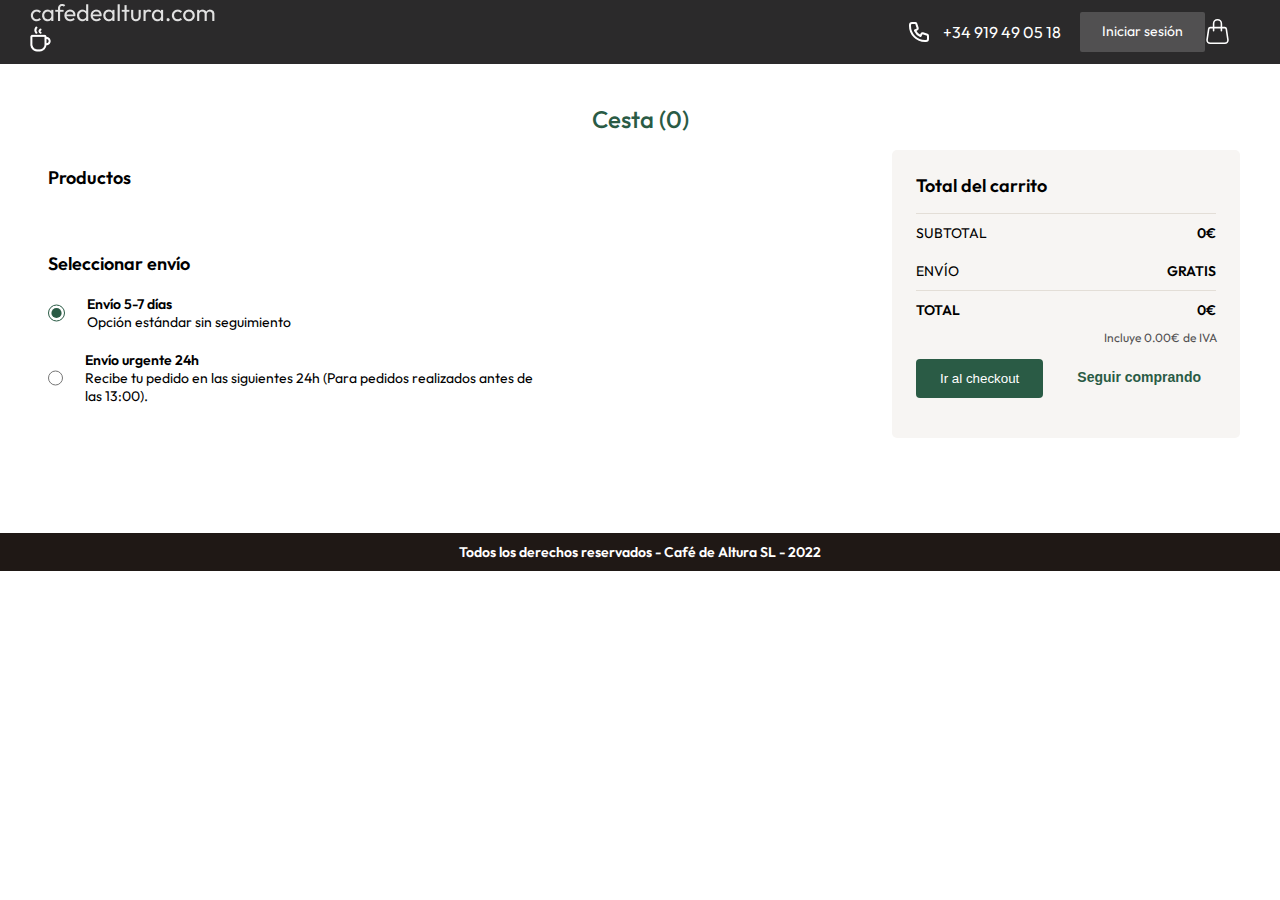
<file: cart.html>
<!DOCTYPE html>
<html lang="en">

<head>
    <meta charset="UTF-8">
    <meta http-equiv="X-UA-Compatible" content="IE=edge">
    <meta name="viewport" content="width=device-width, initial-scale=1.0">
    <link rel="stylesheet" href="./styles/cart.css">
    <link rel="preconnect" href="https://fonts.gstatic.com" crossorigin>
    <link href="https://fonts.googleapis.com/css2?family=Outfit:wght@200;300;400;500&display=swap" rel="stylesheet">
    <title>Café de Altura</title>
</head>

<body>
    <div id="cart2">

        <div id="shopCart">
        </div>

        <div>
            <button id="btnDeletes">Vaciar cesta</button>
            <button id="goBag">Ir a la cesta</button>
        </div>

    </div>



    <header>
        <div id="headerImg">
            <a href="./index.html"><img src="./img/cafedealtura.com.png" alt="Logo Cafe de Altura"></a>
            <img src="./img/Vector.png" alt="Taza de Café">
        </div>


        <div id="logIn">
            <div id="iconPhone">
                <img src="./img/Icon.svg" alt="Icon Telephone" id="phone">
                <p>+34 919 49 05 18</p>
            </div>

            <div id="loginButtom">
                <a href="#">Iniciar sesión</a>
            </div>
        </div>

        <a id="bagLogo">
            <img src="./img/bag.svg" alt="Bag" class="bag">
            <span id="count"></span>
        </a>
    </header>


    <section id="sectionCart">


    </section>

    <br>


    <section id="radioBox">
        <h3>Seleccionar envío</h3>
        <br>


        <article class="contRadio">
            <div class="tog">
                <input type="radio" name="option" id="free" checked>
                <label>
                    <h4>Envío 5-7 días</h4>
                    <p>Opción estándar sin seguimiento</p>
                </label>
            </div>
            <span>GRATIS</span>
        </article>

        <br>

        <article class="contRadio">
            <div class="tog">
                <input type="radio" name="option" id="paid">
                <label>
                    <h4>Envío urgente 24h </h4>
                    <p>Recibe tu pedido en las siguientes 24h (Para pedidos realizados antes de las 13:00).</p>
                </label>
            </div>
            <span>9,00€</span>
        </article>


    </section>
    

    <footer>
        <div id="textF">
            <p>Todos los derechos reservados - Café de Altura SL - 2022</p>
        </div>
    </footer>

    <script src="./js/cart.js"></script>
</body>

</html>
</file>
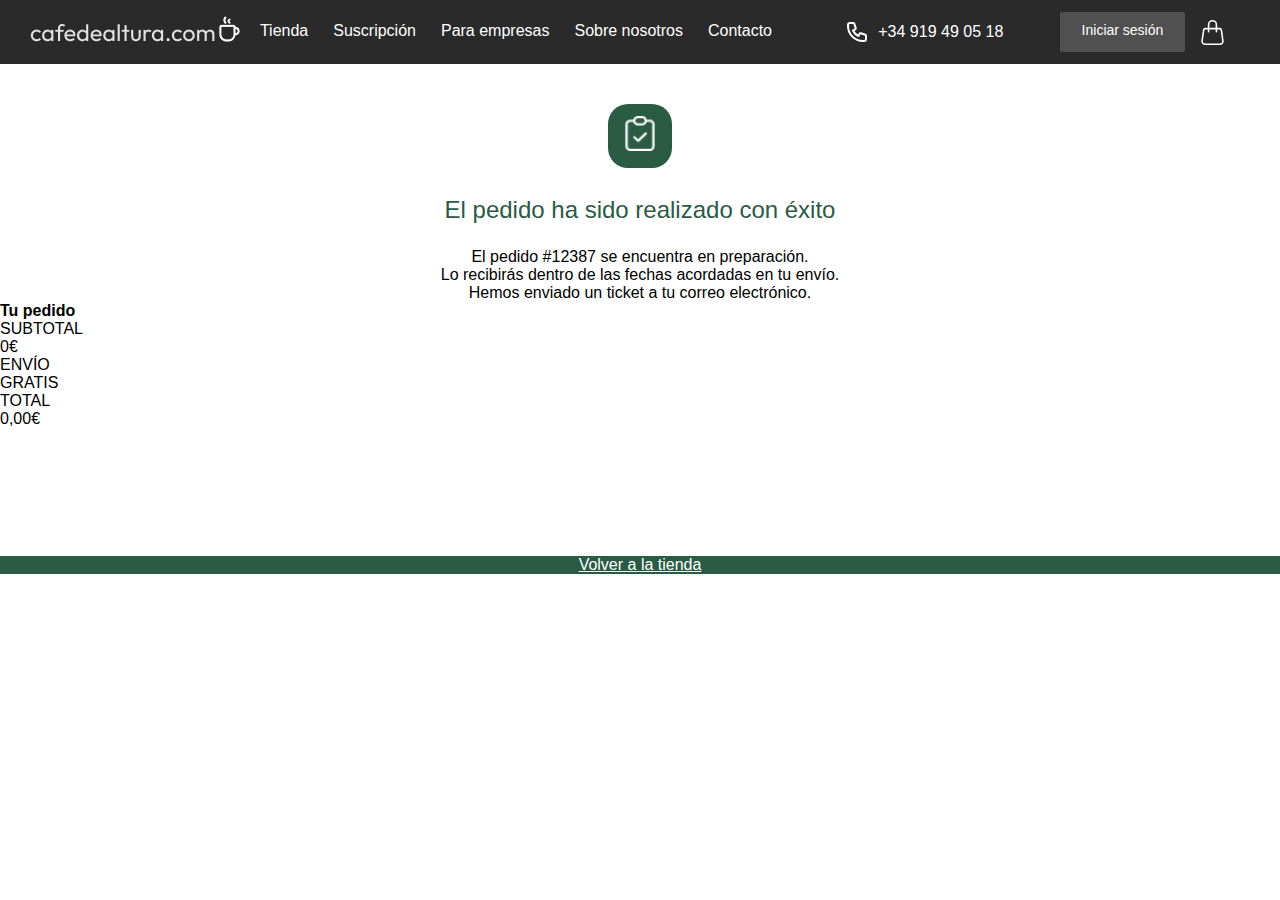
<file: confirmated.html>
<!DOCTYPE html>
<html lang="en">

<head>
    <meta charset="UTF-8">
    <meta http-equiv="X-UA-Compatible" content="IE=edge">
    <meta name="viewport" content="width=device-width, initial-scale=1.0">
    <link rel="stylesheet" href="./styles/confirmated.css">
    <title>Café de Altura</title>
</head>

<body>
    <div id="cart2">

        <div id="shopCart">
        </div>

        <div>
            <button id="btnDeletes">Vaciar cesta</button>
            <a href="./cart.html"><button id="goBag">Ir a la cesta</button></a>
        </div>

    </div>

    <header>
        <div id="headerImg">
            <a href="./index.html"><img src="./img/cafedealtura.com.png" alt="Logo Cafe de Altura"></a>
            <img src="./img/Vector.png" alt="Taza de Café">
        </div>

        <nav>
            <ul>
                <li><a href="./products.html">Tienda</a></li>
                <li><a href="#">Suscripción</a></li>
                <li><a href="#">Para empresas</a></li>
                <li><a href="#">Sobre nosotros</a></li>
                <li><a href="#">Contacto</a></li>
            </ul>
        </nav>

        <div id="logIn">
            <div id="iconPhone">
                <img src="./img/Icon.svg" alt="Icon Telephone" id="phone">
                <p>+34 919 49 05 18</p>
            </div>

            <div id="loginButtom">
                <a href="#">Iniciar sesión</a>
            </div>
        </div>

        <a id="bagLogo">
            <img src="./img/bag.svg" alt="Bag" class="bag">
            <span id="count"></span>
        </a>
    </header>

    <section>
        <article id="conteinerSec">

            <div id="picMain">
                <img src="./img/iconList.png" alt="">
            </div>

            <h3>El pedido ha sido realizado con éxito</h3>
            <p>El pedido #12387 se encuentra en preparación.<br>
                Lo recibirás dentro de las fechas acordadas en tu envío. <br>
                Hemos enviado un ticket a tu correo electrónico.</p>

        </article>

        <article id="conteinerProduct">
            <h4>Tu pedido</h4>
            <div id="itemsHow">
            </div>
        </article>
    </section>

    <div> <a id="shopReturn" href="./products.html">Volver a la tienda</a></div>

   

    <script src="./js/confirmated.js"></script>
</body>

</html>
</file>
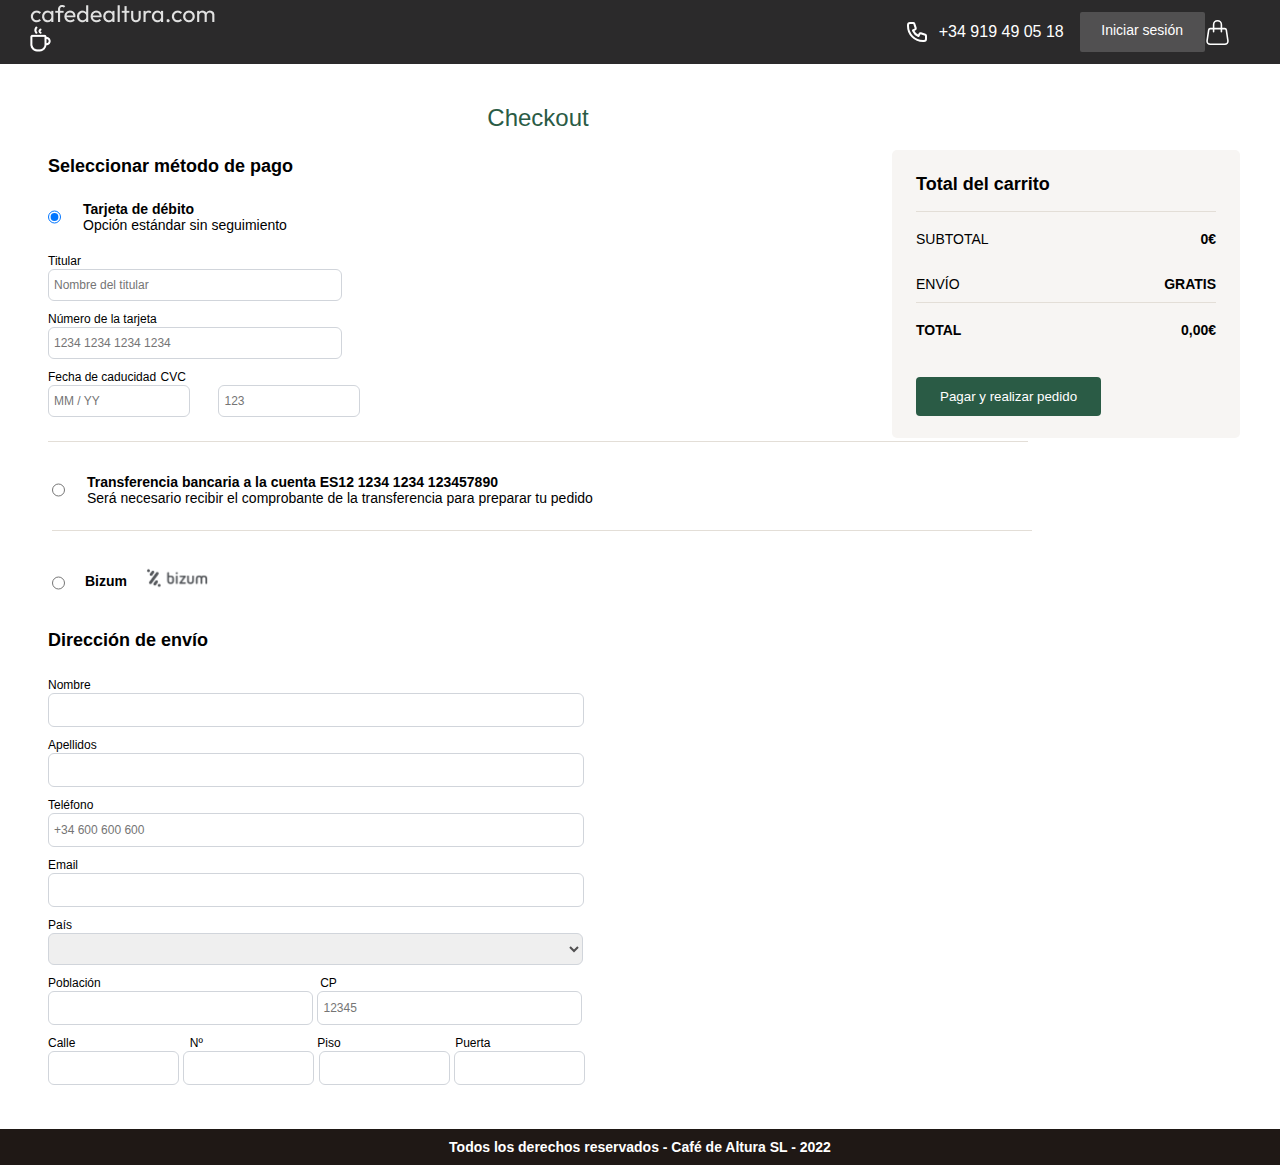
<file: pasarela.html>
<!DOCTYPE html>
<html lang="en">

<head>
    <meta charset="UTF-8">
    <meta http-equiv="X-UA-Compatible" content="IE=edge">
    <meta name="viewport" content="width=device-width, initial-scale=1.0">
    <link rel="stylesheet" href="./styles/pasarela.css">
    <title>Café de Altura</title>
</head>

<body>

    <div id="cart2">

        <div id="shopCart">
        </div>

        <div>
            <button id="delete">Vaciar cesta</button>
            <button id="cesta">Ir a la cesta</button>
        </div>

    </div>

    <header>
        <div id="headerImg">
            <a href="./index.html"><img src="./img/cafedealtura.com.png" alt="Logo Cafe de Altura"></a>
            <img src="./img/Vector.png" alt="Taza de Café">
        </div>

        <div id="logIn">
            <div id="iconPhone">
                <img src="./img/Icon.svg" alt="Icon Telephone" id="phone">
                <p>+34 919 49 05 18</p>
            </div>

            <div id="loginButtom">
                <a href="#">Iniciar sesión</a>
            </div>
        </div>

        <a id="bagLogo">
            <img src="./img/bag.svg" alt="Bag" class="bag">
            <span id="count"></span>
        </a>
        
    </header>


    <!-- FORMULARIO -->

    <form action="#" id="form">
        <div id="conteiner">
            <h2>Checkout</h2>

            <h3>Seleccionar método de pago</h3>

            <div id="item1">
                <input type="radio" checked name="option" id="debt" class="inputRadio">
                <label for="debt">
                    <h4>Tarjeta de débito</h4>
                    <p>Opción estándar sin seguimiento</p>
                </label>
            </div>

            <br>

            <div id="infoCard">
                <label for="titular">Titular</label>
                <br>
                <input type="text" placeholder="Nombre del titular" id="titular">
                <br>
                <label for="target">Número de la tarjeta</label>
                <br>
                <input type="text" placeholder="1234 1234 1234 1234" id="target">
                <br>
                <label for="date">Fecha de caducidad</label>
                <label for="cv" id="cvc">CVC</label>
                <br>
                <input type="text" placeholder="MM / YY" id="date">
                <input type="text" placeholder="123" id="cvc2">
            </div>

        </div>

        <br>

        <div id="item2">
            <input type="radio" name="option" id="trans" class="inputRadio">
            <label for="trans" id="transferLabel">
                <h4>Transferencia bancaria a la cuenta ES12 1234 1234 123457890</h4>
                <p>Será necesario recibir el comprobante de la transferencia para preparar tu pedido</p>

            </label>
        </div>
        <br>

        <div id="item3">
            <input type="radio" name="option" id="bizum" class="inputRadio">
            <label for="bizum" id="bizumLab"></label>
            <h4>
                Bizum
            </h4>
            <img src="./img/bizum.png" alt="Bizum logo">
            </label>
        </div>

        <br>

        <div id="address">
            <h3>Dirección de envío</h3>
            <label for="name">Nombre </label>

            <br>

            <input type="text" id="name" class="inf">

            <br>

            <label for="lastNames">Apellidos</label>

            <br>

            <input type="text" id="lastNames" class="inf">

            <br>

            <label for="text">Teléfono</label>

            <br>

            <input type="text" id="phone2" placeholder="+34 600 600 600" class="inf">

            <br>

            <label for="email">Email </label>

            <br>

            <input type="text" id="email" class="inf">

            <br>

            <label for="country">País </label>

            <br>

            <select name="country" id="country" class="inf">
                <option selected value="none">Seleccionar</option>
                <option value="AF">Afganistán</option>
                <option value="AL">Albania</option>
                <option value="DE">Alemania</option>
                <option value="AD">Andorra</option>
                <option value="AO">Angola</option>
                <option value="AI">Anguilla</option>
                <option value="AQ">Antártida</option>
                <option value="AG">Antigua y Barbuda</option>
                <option value="AN">Antillas Holandesas</option>
                <option value="SA">Arabia Saudí</option>
                <option value="DZ">Argelia</option>
                <option value="AR">Argentina</option>
                <option value="AM">Armenia</option>
                <option value="AW">Aruba</option>
                <option value="AU">Australia</option>
                <option value="AT">Austria</option>
                <option value="AZ">Azerbaiyán</option>
                <option value="BS">Bahamas</option>
                <option value="BH">Bahrein</option>
                <option value="BD">Bangladesh</option>
                <option value="BB">Barbados</option>
                <option value="BE">Bélgica</option>
                <option value="BZ">Belice</option>
                <option value="BJ">Benin</option>
                <option value="BM">Bermudas</option>
                <option value="BY">Bielorrusia</option>
                <option value="MM">Birmania</option>
                <option value="BO">Bolivia</option>
                <option value="BA">Bosnia y Herzegovina</option>
                <option value="BW">Botswana</option>
                <option value="BR">Brasil</option>
                <option value="BN">Brunei</option>
                <option value="BG">Bulgaria</option>
                <option value="BF">Burkina Faso</option>
                <option value="BI">Burundi</option>
                <option value="BT">Bután</option>
                <option value="CV">Cabo Verde</option>
                <option value="KH">Camboya</option>
                <option value="CM">Camerún</option>
                <option value="CA">Canadá</option>
                <option value="TD">Chad</option>
                <option value="CL">Chile</option>
                <option value="CN">China</option>
                <option value="CY">Chipre</option>
                <option value="VA">Ciudad del Vaticano (Santa Sede)</option>
                <option value="CO">Colombia</option>
                <option value="KM">Comores</option>
                <option value="CG">Congo</option>
                <option value="CD">Congo, República Democrática del</option>
                <option value="KR">Corea</option>
                <option value="KP">Corea del Norte</option>
                <option value="CI">Costa de Marfíl</option>
                <option value="CR">Costa Rica</option>
                <option value="HR">Croacia (Hrvatska)</option>
                <option value="CU">Cuba</option>
                <option value="DK">Dinamarca</option>
                <option value="DJ">Djibouti</option>
                <option value="DM">Dominica</option>
                <option value="EC">Ecuador</option>
                <option value="EG">Egipto</option>
                <option value="SV">El Salvador</option>
                <option value="AE">Emiratos Árabes Unidos</option>
                <option value="ER">Eritrea</option>
                <option value="SI">Eslovenia</option>
                <option value="ES">España</option>
                <option value="US">Estados Unidos</option>
                <option value="EE">Estonia</option>
                <option value="ET">Etiopía</option>
                <option value="FJ">Fiji</option>
                <option value="PH">Filipinas</option>
                <option value="FI">Finlandia</option>
                <option value="FR">Francia</option>
                <option value="GA">Gabón</option>
                <option value="GM">Gambia</option>
                <option value="GE">Georgia</option>
                <option value="GH">Ghana</option>
                <option value="GI">Gibraltar</option>
                <option value="GD">Granada</option>
                <option value="GR">Grecia</option>
                <option value="GL">Groenlandia</option>
                <option value="GP">Guadalupe</option>
                <option value="GU">Guam</option>
                <option value="GT">Guatemala</option>
                <option value="GY">Guayana</option>
                <option value="GF">Guayana Francesa</option>
                <option value="GN">Guinea</option>
                <option value="GQ">Guinea Ecuatorial</option>
                <option value="GW">Guinea-Bissau</option>
                <option value="HT">Haití</option>
                <option value="HN">Honduras</option>
                <option value="HU">Hungría</option>
                <option value="IN">India</option>
                <option value="ID">Indonesia</option>
                <option value="IQ">Irak</option>
                <option value="IR">Irán</option>
                <option value="IE">Irlanda</option>
                <option value="BV">Isla Bouvet</option>
                <option value="CX">Isla de Christmas</option>
                <option value="IS">Islandia</option>
                <option value="KY">Islas Caimán</option>
                <option value="CK">Islas Cook</option>
                <option value="CC">Islas de Cocos o Keeling</option>
                <option value="FO">Islas Faroe</option>
                <option value="HM">Islas Heard y McDonald</option>
                <option value="FK">Islas Malvinas</option>
                <option value="MP">Islas Marianas del Norte</option>
                <option value="MH">Islas Marshall</option>
                <option value="UM">Islas menores de Estados Unidos</option>
                <option value="PW">Islas Palau</option>
                <option value="SB">Islas Salomón</option>
                <option value="SJ">Islas Svalbard y Jan Mayen</option>
                <option value="TK">Islas Tokelau</option>
                <option value="TC">Islas Turks y Caicos</option>
                <option value="VI">Islas Vírgenes (EEUU)</option>
                <option value="VG">Islas Vírgenes (Reino Unido)</option>
                <option value="WF">Islas Wallis y Futuna</option>
                <option value="IL">Israel</option>
                <option value="IT">Italia</option>
                <option value="JM">Jamaica</option>
                <option value="JP">Japón</option>
                <option value="JO">Jordania</option>
                <option value="KZ">Kazajistán</option>
                <option value="KE">Kenia</option>
                <option value="KG">Kirguizistán</option>
                <option value="KI">Kiribati</option>
                <option value="KW">Kuwait</option>
                <option value="LA">Laos</option>
                <option value="LS">Lesotho</option>
                <option value="LV">Letonia</option>
                <option value="LB">Líbano</option>
                <option value="LR">Liberia</option>
                <option value="LY">Libia</option>
                <option value="LI">Liechtenstein</option>
                <option value="LT">Lituania</option>
                <option value="LU">Luxemburgo</option>
                <option value="MK">Macedonia, Ex-República Yugoslava de</option>
                <option value="MG">Madagascar</option>
                <option value="MY">Malasia</option>
                <option value="MW">Malawi</option>
                <option value="MV">Maldivas</option>
                <option value="ML">Malí</option>
                <option value="MT">Malta</option>
                <option value="MA">Marruecos</option>
                <option value="MQ">Martinica</option>
                <option value="MU">Mauricio</option>
                <option value="MR">Mauritania</option>
                <option value="YT">Mayotte</option>
                <option value="MX">México</option>
                <option value="FM">Micronesia</option>
                <option value="MD">Moldavia</option>
                <option value="MC">Mónaco</option>
                <option value="MN">Mongolia</option>
                <option value="MS">Montserrat</option>
                <option value="MZ">Mozambique</option>
                <option value="NA">Namibia</option>
                <option value="NR">Nauru</option>
                <option value="NP">Nepal</option>
                <option value="NI">Nicaragua</option>
                <option value="NE">Níger</option>
                <option value="NG">Nigeria</option>
                <option value="NU">Niue</option>
                <option value="NF">Norfolk</option>
                <option value="NO">Noruega</option>
                <option value="NC">Nueva Caledonia</option>
                <option value="NZ">Nueva Zelanda</option>
                <option value="OM">Omán</option>
                <option value="NL">Países Bajos</option>
                <option value="PA">Panamá</option>
                <option value="PG">Papúa Nueva Guinea</option>
                <option value="PK">Paquistán</option>
                <option value="PY">Paraguay</option>
                <option value="PE">Perú</option>
                <option value="PN">Pitcairn</option>
                <option value="PF">Polinesia Francesa</option>
                <option value="PL">Polonia</option>
                <option value="PT">Portugal</option>
                <option value="PR">Puerto Rico</option>
                <option value="QA">Qatar</option>
                <option value="UK">Reino Unido</option>
                <option value="CF">República Centroafricana</option>
                <option value="CZ">República Checa</option>
                <option value="ZA">República de Sudáfrica</option>
                <option value="DO">República Dominicana</option>
                <option value="SK">República Eslovaca</option>
                <option value="RE">Reunión</option>
                <option value="RW">Ruanda</option>
                <option value="RO">Rumania</option>
                <option value="RU">Rusia</option>
                <option value="EH">Sahara Occidental</option>
                <option value="KN">Saint Kitts y Nevis</option>
                <option value="WS">Samoa</option>
                <option value="AS">Samoa Americana</option>
                <option value="SM">San Marino</option>
                <option value="VC">San Vicente y Granadinas</option>
                <option value="SH">Santa Helena</option>
                <option value="LC">Santa Lucía</option>
                <option value="ST">Santo Tomé y Príncipe</option>
                <option value="SN">Senegal</option>
                <option value="SC">Seychelles</option>
                <option value="SL">Sierra Leona</option>
                <option value="SG">Singapur</option>
                <option value="SY">Siria</option>
                <option value="SO">Somalia</option>
                <option value="LK">Sri Lanka</option>
                <option value="PM">St Pierre y Miquelon</option>
                <option value="SZ">Suazilandia</option>
                <option value="SD">Sudán</option>
                <option value="SE">Suecia</option>
                <option value="CH">Suiza</option>
                <option value="SR">Surinam</option>
                <option value="TH">Tailandia</option>
                <option value="TW">Taiwán</option>
                <option value="TZ">Tanzania</option>
                <option value="TJ">Tayikistán</option>
                <option value="TF">Territorios franceses del Sur</option>
                <option value="TP">Timor Oriental</option>
                <option value="TG">Togo</option>
                <option value="TO">Tonga</option>
                <option value="TT">Trinidad y Tobago</option>
                <option value="TN">Túnez</option>
                <option value="TM">Turkmenistán</option>
                <option value="TR">Turquía</option>
                <option value="TV">Tuvalu</option>
                <option value="UA">Ucrania</option>
                <option value="UG">Uganda</option>
                <option value="UY">Uruguay</option>
                <option value="UZ">Uzbekistán</option>
                <option value="VU">Vanuatu</option>
                <option value="VE">Venezuela</option>
                <option value="VN">Vietnam</option>
                <option value="YE">Yemen</option>
                <option value="YU">Yugoslavia</option>
                <option value="ZM">Zambia</option>
                <option value="ZW">Zimbabue</option>
            </select>

            <br>

            <label for="population">Población</label>
            <label for="cp" id="cpLabel">CP</label>

            <br>

            <input type="text" id="population" class="pop">
            <input type="text" id="cp" placeholder="12345" class="pop">

            <br>

            <label for="street">Calle</label>
            <label for="numbers" id="numLabel">Nº</label>
            <label for="apartment" id="apartamentLabel">Piso</label>
            <label for="door" id="doorLabel">Puerta</label>

            <br>

            <input type="text" id="street" class="houseInfo">
            <input type="text" id="numbers" class="houseInfo">
            <input type="text" id="apartment" class="houseInfo">
            <input type="text" id="door" class="houseInfo">
        </div>
    </form>

    <br>
    <br>

    <section id="sectionCart">

    </section>

    <footer>
        <div id="textF">
            <p>Todos los derechos reservados - Café de Altura SL - 2022</p>
        </div>
    </footer>


    <script src="./js/pasarela.js"></script>
</body>

</html>
</file>
<file: styles/cart.css>
* {
    margin: 0%;
    padding: 0%;
}

header {
    background-color: #2B2A2B;
    color: white;
    display: flex;
    font-size: 14px;
    font-style: normal;
    flex-direction: row;
    align-items: center;
    padding: 12px, 40px, 12px, 40px;
    justify-content: space-between;
    width: 100%;
    height: 64px;
}

#headerImg {
    margin-left: 30px;
    margin-bottom: 4px;
}



#logIn {
    display: inline-flex;
    align-items: center;
    text-align: center;
    justify-content: space-between;
    width: 350px;
    margin-left: 680px;
}

#loginButtom {
    background-color: rgba(81, 80, 81, 1);
    width: 125px;
    justify-content: center;
    align-items: center;
    height: 20px;
    border-radius: 2px;
    padding: 10px 0;
}

#loginButtom a {
    text-decoration: none;
    color: white;
    font-size: 14px;
}


#iconPhone {
    display: inline-flex;
    justify-content: space-evenly;
    text-align: center;
    align-items: center;
    width: 180px;
}

#iconPhone p {
    padding-bottom: 1px;
    font-size: 16px;
}

#phone {
    width: 20px;
    height: 20px;
    padding: 25x 20px;
}

#bagLogo {
    width: 40px;
    margin-right: 40px;
    margin-top: 3px;
    color: inherit;
}

.bag {
    width: 25px;
    color: white;
    filter: invert(1)
}

body {
    background-color: white;
    font-family: 'Outfit', sans-serif;
    margin: 0%;
}

#textF {
    font-style: normal;
    font-weight: 600;
    font-size: 14px;
    text-align: center;
    padding: 10px;
}

footer {
    background: #1F1815;
    color: white;
}



/* JAVASCRIPT */


#cart2 {
    display: none;
    position: absolute;
    right: 80px;
    top: 75px;
    width: 470px;
    z-index: 1;
    padding: 15px 30px 30px 30px;
    background-color: white;
    list-style: none;
    text-decoration: none;
    align-items: center;
    border-radius: 8px;
    border: 1px solid #E3DED7;
}

#shopCart .wrapper {
    margin-bottom: 10px;
    margin-top: 20px;
    padding-bottom: 15px;
    border-bottom: #515051 1px solid;
    display: grid;
    grid-template-columns: 1fr 1fr 1fr;
}

#shopCart img {
    width: 70%;
    margin: 10px 0 20px 10px;
}


#shopCart h6 {
    padding: 10px 0 0px 10px;
}


#shopCart .textJs {
    font-size: 12px;

}

#shopCart p {
    font-size: 14px;
    padding: 2px;
    margin: 2px;
}

#shopCart .borderPrd {
    border-right: #E3DED7 1px solid;
    width: 120px;
}

#shopCart .itemPrce {
    align-items: center;
    padding: 115px 20px 0 0;
    margin-left: 0;
}

#shopCart .divBtn {
    justify-content: space-around;

}

/*BOTONES*/
/* #shopCart .btnStyle {
    width: 25px;
    height: 12px;
    margin: 5px;
    position: absolute;
    right: 25px;
    color: #515051;
    border-radius: 0.4em;
    background: #e8e8e8;
    border: 1px solid #e8e8e8;
    transition: all .3s;
    box-shadow: 6px 6px 12px #c5c5c5,
        -6px -6px 12px #ffffff;
} */
#shopCart .btnStyle {
    width: 37px;
    height: auto;
    margin: 5px;
    position: absolute;
    right: 25px;
    color: #ffffff;
    border-radius: 8.4em;
    background: #2a5b45;
    border: 1px solid #e8e8e8;
    transition: all .3s;
    box-shadow: 6px 6px 12px #c5c5c5, -6px -6px 12px #ffffff;
}



#shopCart .btnStyle:active {
    color: rgba(42, 91, 69, 1);
    box-shadow: inset 4px 4px 12px #c5c5c5,
        inset -4px -4px 12px #ffffff;
}

#btnDeletes {
    position: relative;
    display: inline-block;
    margin: 20px 0 5px 10px;
    padding: 8px 10px;
    text-align: center;
    font-size: 12px;
    text-decoration: none;
    color: rgb(255, 255, 255);
    background: rgba(42, 91, 69, 1);
    cursor: pointer;
    transition: ease-out 0.5s;
    border: 2px solid rgba(42, 91, 69, 1);
    border-radius: 10px;
    box-shadow: inset 0 0 0 0 rgba(42, 91, 69, 1);
}

#btnDeletes:hover {
    color: white;
    box-shadow: inset 0 -100px 0 0 rgba(42, 91, 69, 1);
}

#btnDeletes:active {
    transform: scale(0.9);
}

#goBag {
    position: relative;
    display: inline-block;
    margin: 20px 0 5px 10px;
    padding: 8px 10px;
    text-align: center;
    font-size: 12px;
    text-decoration: none;
    color: rgb(255, 255, 255);
    background: rgba(42, 91, 69, 1);
    cursor: pointer;
    transition: ease-out 0.5s;
    border: 2px solid rgba(42, 91, 69, 1);
    border-radius: 10px;
    box-shadow: inset 0 0 0 0 rgba(42, 91, 69, 1);
}

#goBag:hover {
    color: white;
    box-shadow: inset 0 -100px 0 0 rgba(42, 91, 69, 1);
}

#goBag:active {
    transform: scale(0.9);
}



/* CART */
#sectionCart h3 {
    color: rgba(42, 91, 69, 1);
    font-size: 24px;
    font-weight: 500;
    text-align: center;
    padding-top: 40px;
    padding-bottom: 32px;
}

#sectionCart h5 {
    font-size: 18px;
    font-weight: 600;
    padding-bottom: 43px;
    margin-left: 48px;
}

#ca1 {
    display: flex;
    margin-left: 49px;
    justify-content: space-between;
    width: 980px;
    margin-bottom: 55px;
    align-items: center;
    border-bottom: 1px solid #E3DED7;
    padding-bottom: 24px;
}


#col {
    display: flex;
}

#chil1 {
    display: flex;
    align-items: center;
}

#chil1 p {
    border: solid 1px #F7F5F3;
    border-radius: 50%;
    width: 24px;
    height: 24px;
    color: rgba(42, 91, 69, 1);
    background-color: #F7F5F3;
    text-align: center;
    font-size: 12px;
    padding-top: 7px;
    margin: 7px 5px 0 5px;
}

#chil1 button {
    width: 24px;
    height: 24px;
    text-decoration: none;
    background-color: white;
    border: white;
    font-size: 30px;

}

#chil2 {
    width: 130px;
}


#chil2 img {
    width: 63%;
    padding-left: 30px;
    padding-right: 0;
    margin-right: 0;
}

#chil3 p {
    font-size: 14px;
}

#chil4 p {
    font-size: 18px;
}


#box2 {
    background-color: #F7F5F3;
    padding: 24px;
    width: 300px;
    height: 240px;
    border-radius: 5px;
    position: fixed;
    right: 40px;
    top: 150px;

}

#box2 h4 {
    border-bottom: 1px solid #E3DED7;
    padding-bottom: 16px;
    font-weight: 600;
    font-size: 18px;
}

.fi {
    display: flex;
    justify-content: space-between;
    padding: 10px 0 10px 0;
}

#fi1 {
    border-top: 1px solid #E3DED7;
}

.sub {
    font-weight: 400;
    font-size: 14px;
}

.pr {
    font-weight: 600;
    font-size: 14px;
}

#checkout {
    background: #2A5B45;
    border-radius: 4px;
    padding: 12px 24px;
    color: white;
    border: #2A5B45;
}

#contin {
    background: #F7F5F3;
    color: #2A5B45;
    border: #F7F5F3;
    padding-right: 15px;
    padding-top: 10px;
    font-weight: 600;
    font-size: 14px;
}



/* RADIO */
#radioBox {
    padding-left: 48px;
    width: 980px;
    margin-bottom: 10%;
}

#radioBox h3 {
    font-weight: 600;
    font-size: 18px;
}

.contRadio {
    display: flex;
    justify-content: space-between;
}

.tog {
    display: flex;
    width: 500px;
}

.tog h4 {
    font-weight: 600;
    font-size: 14px;
    padding-left: 22px;
}

.tog p {
    font-weight: 400;
    font-size: 14px;
    padding-left: 22px;
}

.tog input[type=radio] {
    accent-color: #2A5B45;
    width: 17px;
}

#IVA {
    float: right;
    font-weight: 400;
    font-size: 12px;
    color: #515051;
    margin-bottom: 6px;
    position: absolute;
    right: 23px;
    top: 180px;
}
</file>
<file: styles/confirmated.css>
* {
    margin: 0%;
    padding: 0%;
}

header {
    background-color: #2B2A2B;
    color: white;
    display: flex;
    font-size: 14px;
    font-style: normal;
    flex-direction: row;
    align-items: center;
    padding: 12px, 40px, 12px, 40px;
    justify-content: space-between;
    width: 100%;
    height: 64px;
}

#headerImg {
    margin-left: 30px;
    margin-bottom: 4px;
}


header nav {
    width: 565px;
    height: 32px;
    justify-content: space-evenly;
}

header ul {
    display: inline-flex;
    flex-direction: row;
    align-items: flex-start;
    margin-top: 6px;
    list-style: none;
}

header li a {
    text-decoration: none;
    width: 95px;
    height: 16px;
    margin: 2px 20px 2px 5px;
    color: white;
    font-size: 16px;
}

section {
    margin-bottom: 10%;
}

#logIn {
    display: inline-flex;
    align-items: center;
    text-align: center;
    justify-content: space-between;
    width: 350px;
}

#loginButtom {
    background-color: rgba(81, 80, 81, 1);
    width: 125px;
    justify-content: center;
    align-items: center;
    height: 20px;
    border-radius: 2px;
    padding: 10px 0;
}

#loginButtom a {
    text-decoration: none;
    color: white;
    font-size: 14px;
}


#iconPhone {
    display: inline-flex;
    justify-content: space-evenly;
    text-align: center;
    align-items: center;
    width: 180px;
}

#iconPhone p {
    padding-bottom: 1px;
    font-size: 16px;
}

#phone {
    width: 20px;
    height: 20px;
    padding: 25x 20px;
}

#bagLogo {
    width: 40px;
    margin-right: 40px;
    margin-top: 3px;
    color: inherit;
}

.bag {
    width: 25px;
    color: white;
    filter: invert(1)
}

body {
    background-color: white;
    font-family: 'Outfit', sans-serif;
    margin: 0%;
}

#textF {
    font-style: normal;
    font-weight: 600;
    font-size: 14px;
    text-align: center;
    padding: 10px;
}

footer {
    background: #1F1815;
    color: white;
}


/* JAVASCRIPT */


#cart2 {
    display: none;
    position: absolute;
    right: 80px;
    top: 75px;
    width: 470px;
    z-index: 1;
    padding: 15px 30px 30px 30px;
    background-color: white;
    list-style: none;
    text-decoration: none;
    align-items: center;
    border-radius: 8px;
    border: 1px solid #E3DED7;
}




#shopCart .wrapper {
    margin-bottom: 10px;
    margin-top: 20px;
    padding-bottom: 15px;
    border-bottom: #515051 1px solid;
    display: grid;
    grid-template-columns: 1fr 1fr 1fr;
}

#shopCart img {
    width: 70%;
    margin: 10px 0 20px 10px;
}


#shopCart h6 {
    padding: 10px 0 0px 10px;
}


#shopCart .textJs {
    font-size: 12px;

}

#shopCart p {
    font-size: 14px;
    padding: 2px;
    margin: 2px;
}

#shopCart .borderPrd {
    border-right: #E3DED7 1px solid;
    width: 120px;
}

#shopCart .itemPrce {
    align-items: center;
    padding: 115px 20px 0 0;
    margin-left: 0;
}

#shopCart .divBtn {
    justify-content: space-around;

}

/*BOTONES*/


#shopCart .btnStyle {
    width: 37px;
    height: auto;
    margin: 5px;
    position: absolute;
    right: 25px;
    color: #ffffff;
    border-radius: 8.4em;
    background: #2a5b45;
    border: 1px solid #e8e8e8;
    transition: all .3s;
    box-shadow: 6px 6px 12px #c5c5c5, -6px -6px 12px #ffffff;
}


#shopCart .btnStyle:active {
    color: rgba(42, 91, 69, 1);
    box-shadow: inset 4px 4px 12px #c5c5c5,
        inset -4px -4px 12px #ffffff;
}

#btnDeletes {
    position: relative;
    display: inline-block;
    margin: 20px 0 5px 10px;
    padding: 8px 10px;
    text-align: center;
    font-size: 12px;
    text-decoration: none;
    color: rgb(255, 255, 255);
    background: rgba(42, 91, 69, 1);
    cursor: pointer;
    transition: ease-out 0.5s;
    border: 2px solid rgba(42, 91, 69, 1);
    border-radius: 10px;
    box-shadow: inset 0 0 0 0 rgba(42, 91, 69, 1);
}

#btnDeletes:hover {
    color: white;
    box-shadow: inset 0 -100px 0 0 rgba(42, 91, 69, 1);
}

#btnDeletes:active {
    transform: scale(0.9);
}

#goBag {
    position: relative;
    display: inline-block;
    margin: 20px 0 5px 10px;
    padding: 8px 10px;
    text-align: center;
    font-size: 12px;
    text-decoration: none;
    color: rgb(255, 255, 255);
    background: rgba(42, 91, 69, 1);
    cursor: pointer;
    transition: ease-out 0.5s;
    border: 2px solid rgba(42, 91, 69, 1);
    border-radius: 10px;
    box-shadow: inset 0 0 0 0 rgba(42, 91, 69, 1);
}

#goBag:hover {
    color: white;
    box-shadow: inset 0 -100px 0 0 rgba(42, 91, 69, 1);
}

#goBag:active {
    transform: scale(0.9);
}




#conteinerSec {
    display: flex;
    text-align: center;
    flex-direction: column;
    align-items: center;
    justify-content: center;
}

#picMain {
    background-color: #2A5B45;
    width: 64px;
    height: 64px;
    margin: 0 35% 10% 35%;
    border-radius: 20px;
    margin-top: 40px;
}

#picMain img {
    padding: 9px;
    margin-top: 3px;
    width: 30px;
    height: 35px;
}

#conteinerSec h3 {
    color: rgba(42, 91, 69, 1);
    font-weight: 500;
    font-size: 24px;
    margin-top: -100px;
    margin-bottom: 24px;
}


#shopReturn {
    display: flex;
    background-color: #2A5B45;
    color: #ffffff;
    text-align: center;
    flex-direction: column;
    align-items: center;
    justify-content: center;



}
</file>
<file: styles/pasarela.css>
* {
    margin: 0%;
    padding: 0%;
}

header {
    background-color: #2B2A2B;
    color: white;
    display: flex;
    font-size: 14px;
    font-style: normal;
    flex-direction: row;
    align-items: center;
    padding: 12px, 40px, 12px, 40px;
    justify-content: space-between;
    width: 100%;
    height: 64px;
}

#headerImg {
    margin-left: 30px;
    margin-bottom: 4px;
}


#logIn {
    display: inline-flex;
    align-items: center;
    text-align: center;
    justify-content: space-between;
    width: 350px;
    margin-left: 680px;
}

#loginButtom {
    background-color: rgba(81, 80, 81, 1);
    width: 125px;
    justify-content: center;
    align-items: center;
    height: 20px;
    border-radius: 2px;
    padding: 10px 0;
}

#loginButtom a {
    text-decoration: none;
    color: white;
    font-size: 14px;
}


#iconPhone {
    display: inline-flex;
    justify-content: space-evenly;
    text-align: center;
    align-items: center;
    width: 180px;
}

#iconPhone p {
    padding-bottom: 1px;
    font-size: 16px;
}

#phone {
    width: 20px;
    height: 20px;
    padding: 25x 20px;
}

#bagLogo {
    width: 40px;
    margin-right: 40px;
    margin-top: 3px;
    color: inherit;
}

.bag {
    width: 25px;
    color: white;
    filter: invert(1)
}

body {
    background-color: white;
    font-family: 'Outfit', sans-serif;
    margin: 0%;
}

#textF {
    font-style: normal;
    font-weight: 600;
    font-size: 14px;
    text-align: center;
    padding: 10px;
}

footer {
    background: #1F1815;
    color: white;
}

/* JAVASCRIPT */


#cart2 {
    display: none;
    position: absolute;
    right: 80px;
    top: 75px;
    width: px;
    z-index: 1;
    padding: 15px 30px 30px 30px;
    background-color: white;
    list-style: none;
    text-decoration: none;
    align-items: center;
    border-radius: 8px;
    border: 1px solid #E3DED7;
}

#shopCart .wrapper {
    margin-bottom: 10px;
    margin-top: 20px;
    padding-bottom: 15px;
    border-bottom: #515051 1px solid;
    display: grid;
    grid-template-columns: 1fr 1fr 1fr;
}

#shopCart img {
    width: 70%;
    margin: 10px 0 20px 10px;
}


#shopCart h6 {
    padding: 10px 0 0px 10px;
}


#shopCart .textJs {
    font-size: 12px;

}

#shopCart p {
    font-size: 14px;
    padding: 2px;
    margin: 2px;
}

#shopCart .borderPrd {
    border-right: #E3DED7 1px solid;
    width: 120px;
}

#shopCart .itemPrce {
    align-items: center;
    padding: 115px 20px 0 0;
    margin-left: 0;
}

#shopCart .divBtn {
    justify-content: space-around;

}





/*BOTONES*/

#shopCart .btnStyle {
    width: 37px;
    height: auto;
    margin: 5px;
    position: absolute;
    right: 25px;
    color: #ffffff;
    border-radius: 8.4em;
    background: #2a5b45;
    border: 1px solid #e8e8e8;
    transition: all .3s;
    box-shadow: 6px 6px 12px #c5c5c5, -6px -6px 12px #ffffff;
}

#shopCart .btnStyle:active {
    color: rgba(42, 91, 69, 1);
    box-shadow: inset 4px 4px 12px #c5c5c5,
        inset -4px -4px 12px #ffffff;
}

#delete {
    position: relative;
    display: inline-block;
    margin: 20px 0 5px 10px;
    padding: 8px 10px;
    text-align: center;
    font-size: 12px;
    text-decoration: none;
    color: rgb(255, 255, 255);
    background: rgba(42, 91, 69, 1);
    cursor: pointer;
    transition: ease-out 0.5s;
    border: 2px solid rgba(42, 91, 69, 1);
    border-radius: 10px;
    box-shadow: inset 0 0 0 0 rgba(42, 91, 69, 1);
}

#delete:hover {
    color: white;
    box-shadow: inset 0 -100px 0 0 rgba(42, 91, 69, 1);
}

#delete:active {
    transform: scale(0.9);
}

#cesta {
    position: relative;
    display: inline-block;
    margin: 20px 0 5px 10px;
    padding: 8px 10px;
    text-align: center;
    font-size: 12px;
    text-decoration: none;
    color: rgb(255, 255, 255);
    background: rgba(42, 91, 69, 1);
    cursor: pointer;
    transition: ease-out 0.5s;
    border: 2px solid rgba(42, 91, 69, 1);
    border-radius: 10px;
    box-shadow: inset 0 0 0 0 rgba(42, 91, 69, 1);
}

#cesta:hover {
    color: white;
    box-shadow: inset 0 -100px 0 0 rgba(42, 91, 69, 1);
}

#cesta:active {
    transform: scale(0.9);
}


#box2 {
    background-color: #F7F5F3;
    padding: 24px;
    width: 300px;
    height: 240px;
    border-radius: 5px;
    position: fixed;
    right: 40px;
    top: 150px
}

#box2 h4 {
    border-bottom: 1px solid #E3DED7;
    padding-bottom: 16px;
    font-weight: 600;
    font-size: 18px;
}

.fi {
    display: flex;
    justify-content: space-between;
    padding: 19px 0 10px 0;
}

#fi1 {
    border-top: 1px solid #E3DED7;
}

.sub {
    font-weight: 400;
    font-size: 14px;
}

.pr {
    font-weight: 600;
    font-size: 14px;
}

#checkout {
    background: #2A5B45;
    border-radius: 4px;
    padding: 12px 24px;
    color: white;
    border: #2A5B45;
    margin-top: 10px;
    cursor: pointer;
}



/* FORMULARIO */

#conteiner {
    border-bottom: 1px solid #E3DED7;
    padding-bottom: 24px;
    width: 980px;
    margin-left: 48px;
}

#conteiner h2 {
    color: rgba(42, 91, 69, 1);
    font-size: 24px;
    font-weight: 500;
    text-align: center;
    padding-top: 40px;
    padding-bottom: 24px;
}

#conteiner h3 {
    font-weight: 600;
    font-size: 18px;
    padding-bottom: 24px;

}

#item1 {
    display: flex;
}

#item1 h4 {
    font-weight: 600;
    font-size: 14px;
    padding-left: 22px;
}

#item1 p {
    font-weight: 400;
    font-size: 14px;
    padding-left: 22px;
}

#infoCard label {
    font-weight: 400;
    font-size: 12px;

}

#titular {
    width: 279px;
    border: 1px solid #D1D5DB;
    border-radius: 6px;
    padding: 8px 8px 8px 5px;
    font-size: 14px;
    font-style: normal;
    font-weight: 400;
    font-weight: 400;
    font-size: 12px;
    color: #515051;
    margin-bottom: 8px;
}

#target {
    width: 279px;
    border: 1px solid #D1D5DB;
    border-radius: 6px;
    padding: 8px 8px 8px 5px;
    font-size: 14px;
    font-style: normal;
    font-weight: 400;
    font-weight: 400;
    font-size: 12px;
    color: #515051;
    margin-bottom: 8px;
}

#date {
    width: 127px;
    border: 1px solid #D1D5DB;
    border-radius: 6px;
    padding: 8px 8px 8px 5px;
    font-size: 14px;
    font-style: normal;
    font-weight: 400;
    font-weight: 400;
    font-size: 12px;
    color: #515051;

}

#cvc2 {
    width: 127px;
    border: 1px solid #D1D5DB;
    border-radius: 6px;
    padding: 8px 8px 8px 5px;
    font-size: 14px;
    font-style: normal;
    font-weight: 400;
    font-weight: 400;
    font-size: 12px;
    color: #515051;
    margin-left: 24px;
}

#item2 {
    display: flex;
    margin-left: 52px;
    padding-top: 14px;
    border-bottom: 1px solid #E3DED7;
    width: 980px;
    padding-bottom: 24px
}

#item2 h4 {
    font-weight: 600;
    font-size: 14px;
    padding-left: 22px;
}

#item2 p {
    font-weight: 400;
    font-size: 14px;
    padding-left: 22px;
}

#item3 {
    display: flex;
    padding-left: 52px;
    padding-top: 14px;
}

#item3 h4 {
    font-weight: 600;
    font-size: 14px;
    padding-top: 10px;
    padding-left: 20px;
}

#item3 img {
    width: 69.23px;
    height: 30px;
    padding-bottom: 10px;
    padding-left: 16px;
}

#address {
    margin-left: 48px;
}

#address h3 {
    font-weight: 600;
    font-size: 18px;
    padding-bottom: 24px;
    padding-top: 9px;
}

#address label {
    font-weight: 400;
    font-size: 12px;
}

.inf {
    width: 521px;
    height: 16px;
    border: 1px solid #D1D5DB;
    border-radius: 6px;
    padding: 8px 8px 8px 5px;
    font-size: 14px;
    font-style: normal;
    font-weight: 400;
    font-weight: 400;
    font-size: 12px;
    color: #515051;
    margin-bottom: 8px;
}

.pop {
    width: 250px;
    height: 16px;
    border: 1px solid #D1D5DB;
    border-radius: 6px;
    padding: 8px 8px 8px 5px;
    font-size: 14px;
    font-style: normal;
    font-weight: 400;
    font-weight: 400;
    font-size: 12px;
    color: #515051;
    margin-bottom: 8px;
}

#phone2 {
    width: 521px;
}

.houseInfo {
    width: 116px;
    height: 16px;
    border: 1px solid #D1D5DB;
    border-radius: 6px;
    padding: 8px 8px 8px 5px;
    font-size: 14px;
    font-style: normal;
    font-weight: 400;
    font-weight: 400;
    font-size: 12px;
    color: #515051;
    margin-bottom: 8px;
}

#cpLabel {
    margin-left: 215px;
}

#numLabel {
    margin-left: 110px;
}

#apartamentLabel {
    margin-left: 110px;
}

#doorLabel {
    margin-left: 110px;
}

#country {
    padding: 15px;
    width: 535px
}
</file>
